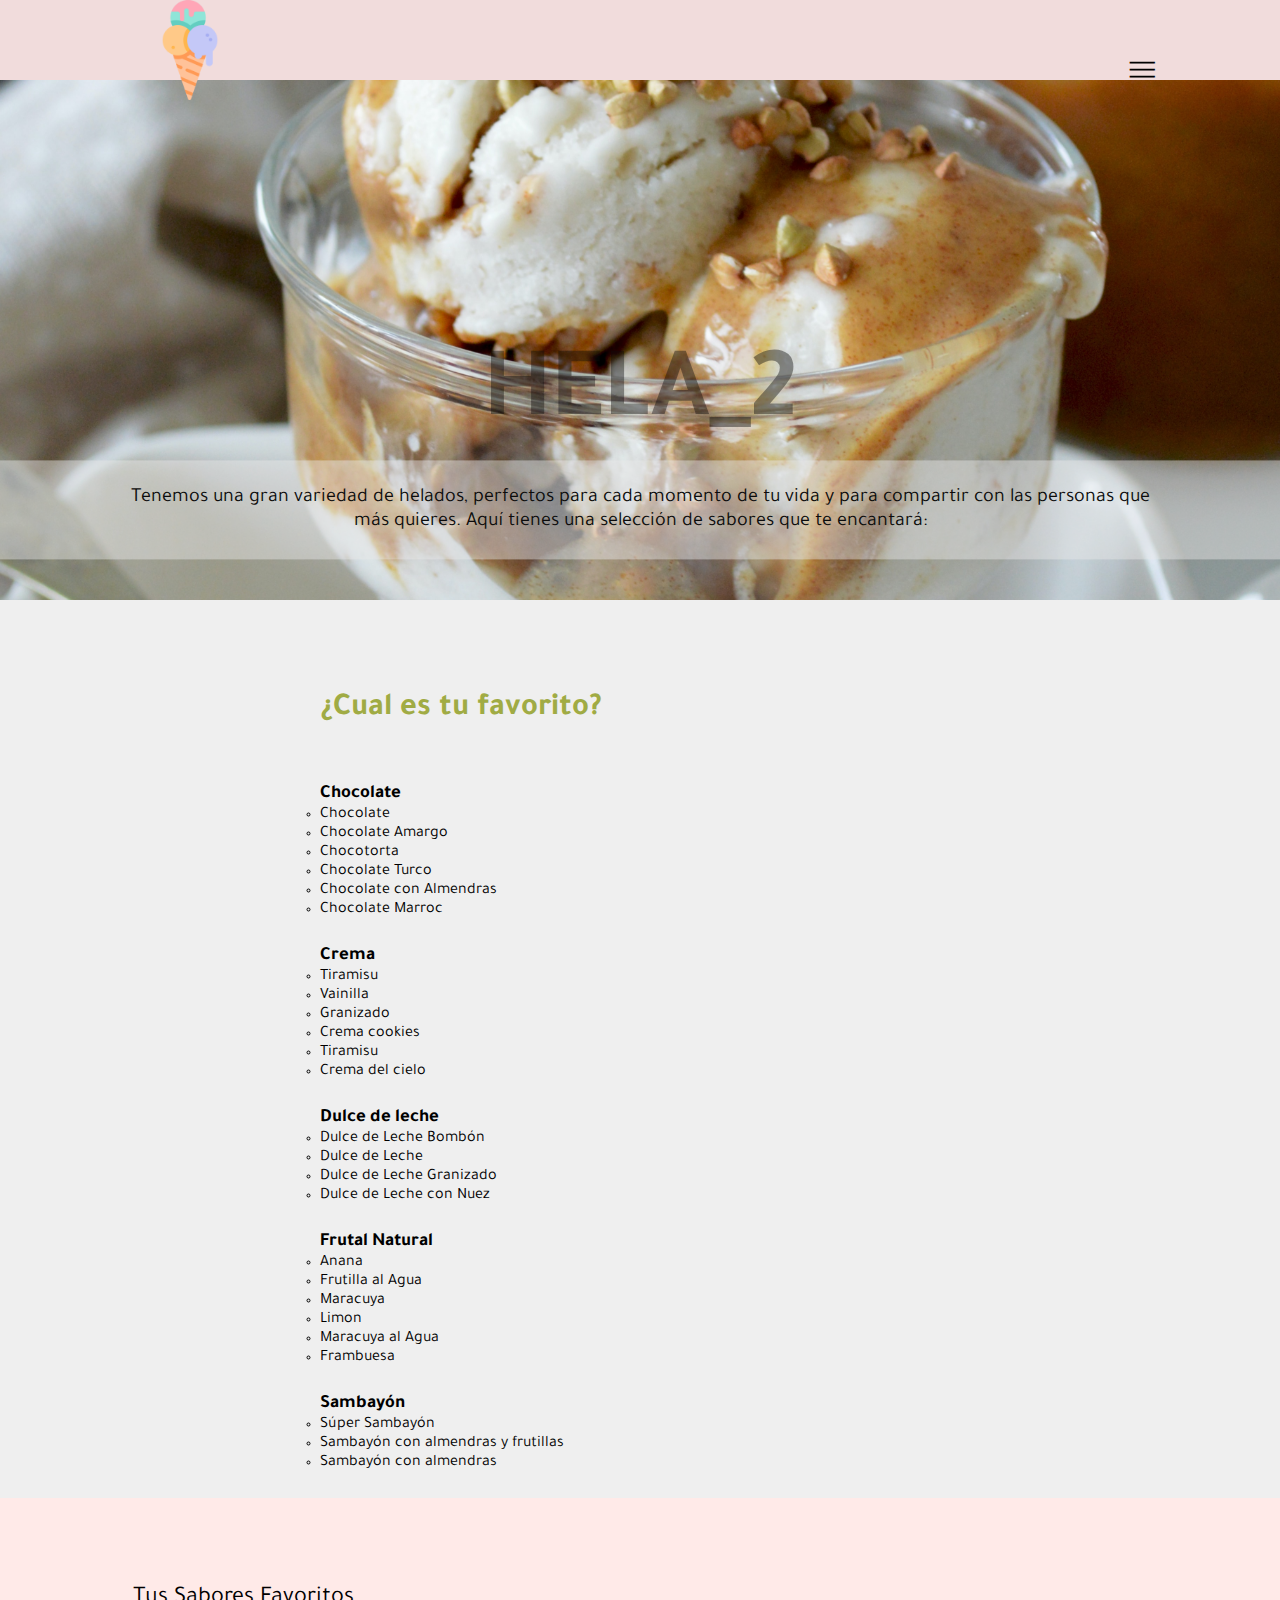
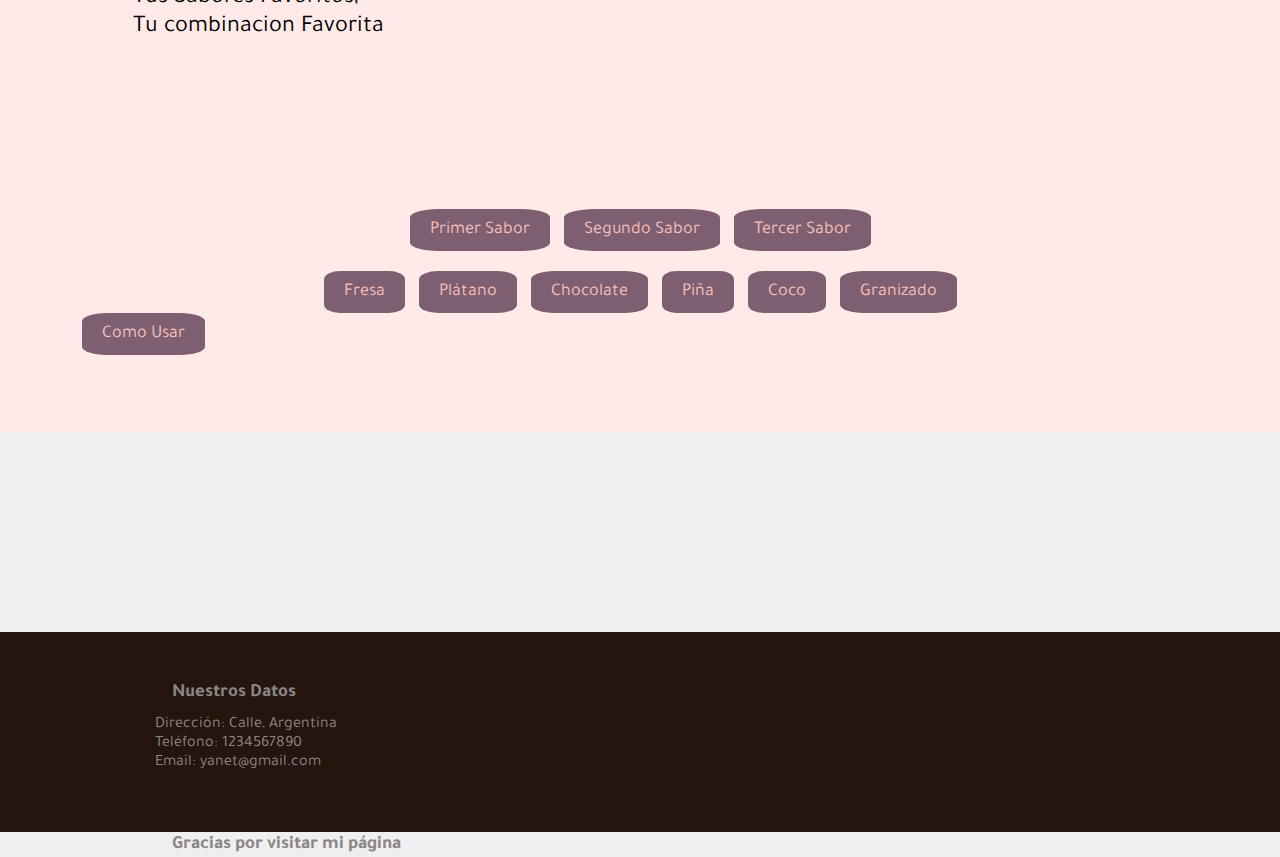
<file: pages/sabores.html>
<!DOCTYPE html>
<html lang="en">
<head>
    <meta charset="UTF-8">
    <meta http-equiv="X-UA-Compatible" content="IE=edge">
    <meta name="viewport" content="width=device-width, initial-scale=1.0">
    <title>Document</title>
    <link rel="stylesheet" href="/css/style_sabores.css">
    <link rel="stylesheet" href="/css/style.css">
    <link href="https://cdn.jsdelivr.net/npm/bootstrap@5.3.0/dist/css/bootstrap.min.css" rel="stylesheet" integrity="sha384-9ndCyUaIbzAi2FUVXJi0CjmCapSmO7SnpJef0486qhLnuZ2cdeRhO02iuK6FUUVM" crossorigin="anonymous">

</head>
<body>
    <header class="header">

        <nav>
          <div class="container">
              <div class="container-logo">
                  <img src="/img/helado4.png">
              </div>
  
              <ul class="direcciones">
                  <li class="dire"><a href="/index.html">Inicio</a></li>
                  <li class="dire"><a href="/pages/sabores.html">Sabores</a></li>
                  <li class="dire"><a href="/pages/contacto1.html">Contactos</a></li>
              </ul>
  
  
              <div class="toggle">
                  |||
              </div>
  
          </div>
  
  
        </nav>
  
  
  
        <div class="baner">
          <div class="text-overlay">
            <h1>HELA_2</h1>
            <p>Tenemos una gran variedad de helados, perfectos para cada momento de tu vida y para compartir con las personas que más quieres. Aquí tienes una selección de sabores que te encantará:</p>
          </div>
        </div>
        
        <section >
            <div CLASS="baner">
    
            </div>
          </section>
    
       
  
      </header>



   
   


<section class="todos_sabor">
    <div class="titulo_sabor">    
        <h1>¿Cual es tu favorito?

        </h1>
    </div>

    <div class="row listas">
        <div class="col-md-6">
            <h3>Chocolate</h3>
        </div>
        <div class="col-md-6">
            <ul>
                <li>Chocolate</li>
                <li>Chocolate Amargo</li>
                <li>Chocotorta</li>
                <li>Chocolate Turco </li>
                <li>Chocolate con Almendras</li>
                <li>Chocolate Marroc </li>

            </ul>
        </div>
      
</div>

<div class="row listas">
    <div class="col-md-6">
        <h3>Crema</h3>
    </div>
    <div class="col-md-6">
        <ul>
            <li>Tiramisu</li>
            <li>Vainilla</li>
            <li>Granizado</li>
            <li>Crema cookies
            </li>
            <li>Tiramisu</li>
            <li>Crema del cielo
            </li>

        </ul>
    </div>
  
</div>


<div class="row listas">
    <div class="col-md-6">
        <h3>Dulce de leche        </h3>
    </div>
    <div class="col-md-6">
        <ul>
            <li>Dulce de Leche Bombón
            </li>
            <li>Dulce de Leche
            </li>
            <li>Dulce de Leche Granizado
            </li>
            <li>Dulce de Leche con Nuez
            </li>
        </ul>
    </div>
  
</div>

<div class="row listas">
    <div class="col-md-6">
        <h3>Frutal Natural

        </h3>
    </div>
    <div class="col-md-6">
        <ul>
            <li>Anana</li>
            <li>Frutilla al Agua
            </li>
            <li>Maracuya</li>
            <li>Limon</li>
            <li>Maracuya al Agua
            </li>
            <li>Frambuesa</li>

        </ul>
    </div>
  
</div>


<div class="row listas">
    <div class="col-md-6">
        <h3>Sambayón</h3>
    </div>
    <div class="col-md-6">
        <ul>
            <li>Súper Sambayón

            </li>
            <li>Sambayón con almendras y frutillas

            </li>
            <li>Sambayón con almendras

            </li>


        </ul>
    </div>
  
</div>
</section>


<section class="juego">
    <div class="cone-text">Tus Sabores Favoritos,<br> Tu combinacion Favorita</div>

<div class="row"> 
    <div class="col-md-12">
    <div class="cone">
        <div class="level">
            <div class="ball" id="ball1"></div>
        </div>
        <div class="level">
            <div class="ball" id="ball2"></div>
            <div class="ball" id="ball3"></div>
        </div>
        <div class="level">
            <div class="ball" id="ball4"></div>
            <div class="ball" id="ball5"></div>
            <div class="ball" id="ball6"></div>
        </div>
        <div class="level">
            <div class="ball" id="ball7"></div>
            <div class="ball" id="ball8"></div>
            <div class="ball" id="ball9"></div>
            <div class="ball" id="ball10"></div>
        </div>
    </div>
</div>

<div class="todo_j">
    
    <div class="buttons">
        <button onclick="selectSabor(1)">Primer Sabor</button>
        <button onclick="selectSabor(2)">Segundo Sabor</button>
        <button onclick="selectSabor(3)">Tercer Sabor</button>
    
    </div>
    
    <div class="buttons">
        <button onclick="placeEmogi('🍓')">Fresa</button>
        <button onclick="placeEmogi('🍌')">Plátano</button>
        <button onclick="placeEmogi('🍫')">Chocolate</button>
        <button onclick="placeEmogi('p')">Piña</button>
        <button onclick="placeEmogi('C')">Coco</button>
        <button onclick="placeEmogi('G')">Granizado</button>
    
    </div>
</div>

    <button class="boron" onclick="showAlert()">Como Usar</button>
    
</section>


      <script src="/scripts/script_sabores.js"></script>
      <script src="/scripts/script.js"></script>


      <div id="footer-container"></div>

      <script>
        createFooter();
      </script>
    
</body>
</html>
</file>
<file: css/style_sabores.css>
@import url('https://fonts.googleapis.com/css2?family=Kalam&family=Tajawal&display=swap');

    *{
        padding: 0;
        margin: 0;
        box-sizing: border-box;
        list-style: circle;
        text-decoration: none;

    /* font-family: 'Kalam', cursive;
        font-family: 'Tajawal', sans-serif;*/
    }


    body {
        font-family: 'Tajawal', sans-serif;
    }

.baner{
    background-color: rgba(255, 25, 255, 0);
    background-image: url("/img/imagen6.jpg");
    background-position: center center;
    background-repeat: no-repeat;
    border-width: 0px;
    border-color: var(--awb-color3);
    border-style: solid;
    background-size: cover;
    background-attachment: fixed;
    height: calc(-10px + 30vh);
}


.todos_sabor{
    padding-left:25%;
    margin:30px 132px;
}


.juego{
    background-color: #ffeae8;
    padding: 6%;
}

.titulo_sabor{
padding-bottom: 55px;
padding-top: 90px;
color: #a0ab44;
}

.listas{
    padding-bottom: 25px;
}


.conito{
    padding-left: 18px;
}

.cone-text{
    padding:0% 2% 5% 5%;
    font-size: 35px;
}

.todo_j{
    padding-top: 60px;
}

button {
    color: #f8bfb9;
    background-color: #7e5f72;
    border: 0cm;
    border-radius: 20%;
    padding: 90px;
}

footer{
    height: 200px;
}

@media screen and (max-width: 1299px){
    .todos_sabor{
        padding:0% 25%;
        
        margin: auto;

    }
    
  
  
  }
  
  
  
  
  
  @media screen and (min-width: 1300px){
  

    
  
  
    
  }
</file>
<file: css/style.css>
@import url('https://fonts.googleapis.com/css2?family=Kalam&family=Tajawal&display=swap');


* {
  margin: 0;
  padding: 0;
  box-sizing: border-box;
  text-decoration: none;
 
  font-family: 'Kalam';
  font-family: 'Tajawal';

}

body {
  background-color: rgba(0, 0, 0, 0.061);
}


img {
  width: 100px;
}



nav {
  background-color: rgb(241, 220, 220);
  height: 80px;
  position: relative;

}

.container {
  margin: auto;
  display: flex;
  justify-content: space-between;
  max-width: 1000px;
  line-height: 80px;
  z-index: 100;
}





.container-logo{
  margin: left 20px;
  z-index: 100;
  cursor: pointer;
}

.container-logo h2{
  color: rgb(17, 10, 0);
  font-weight: 300;
  font-size: 35px;
  font-family: 'Tajawal';
  letter-spacing: 1px;
  padding: 20px;
}

.direcciones li
{
  display: inline-block;
  text-decoration: none;
}

.direcciones .dire a
{
  color: brown;
  font-size: 25px;
  margin: 0 25px;
  text-decoration: none;
}

.direcciones .dire a:hover
{
  color: rgb(46, 1, 1);
  font-size: 27px;
 
}

.direcciones .dire a:active
{
  color: rgba(230, 57, 57, 0.562);
  font-size: 27px;
 
}

.toggle {
  color: black;
  margin-right: 20px;
  font-size: 30px;
  transform: rotate(90deg);
  cursor: pointer;
  transition: .3s;
  display: none;
}

.rotate {
  transform: rotate(180deg);
}





.banner{
  position: relative;
  display: inline-block;
  background-image: url(/img/imagen7.jpg);
  height: 600px;
  background-size: cover;
  background-position: center;
  
  width: 100%;
}


.text-overlay {
  position: absolute;
  top: 50%;
  left: 50%;
  transform: translate(-50%, -50%);
  text-align: center;
  width: 100%;
}

.banner img{
  width: 100%;
  
}

.text-overlay h1 {
  color: #0c0c0c6b;
  font-size: 100px; 
}

.text-overlay p {
  color: #0c0c0c;
  font-size: 20px; 
  background-color: #e9e9e975;
  padding:2% 10%;
}










.conteainer-carousel{
  width: 450px;
  height: 300px;
  overflow: hidden;
  border-radius: 15px;

}
.parte {
  width: calc(100% / 3);
  height: 100%;
}

.parte img{
width: 500px;
height: 100%;
object-fit: cover;
border-radius: 10px;
}

.carruseles{
  width: 300%;
  height: 100%;
  display: flex;
}







.algunos_h{
  padding: 3%;
  background-color: antiquewhite;
}

.algunos_h h1{
  padding: 30px;
}



.algunos_h img{
  width: 200px;
  height: 300px;
  object-fit: cover;
  border-radius: 30%;


}



.info{
  padding:3% 20%;
  padding-top: 90px;
}

.texts {
  margin: 3px 20%;
}




.video{
  height: 300px;
  padding: 0 20%;
}

video{
  width: 80%;
  max-width: 500px;
  padding-bottom: 120px;  
  padding-top: 30px;

}



footer {
  margin-top: 200px;
  background-color: rgb(37, 21, 14);
  padding:3% 3% 3% 9%;
}


footer h3{
  color: #8b8686;
  margin: 1% 5%;

}

footer p {
  margin-left: 40px;
  color: #8b8686;

}

footer #saludo{
  padding-top: 50px;
}




































.cone {
  display: flex;
  justify-content: center;
  align-items: center;
  height: 30px;
}

.level {
  display: flex;
  justify-content: center;
}

.ball {
  font-size: 24px;
  margin: 5px;
  visibility: hidden;
}

.cone-text {
  font-size: 24px;
  margin-top: 10px;
}

.buttons {
  text-align: center;
  margin-top: 20px;
}

button {
  font-size: 18px;
  padding: 10px 20px;
  margin: 0 5px;
}

.cono_helado{
  padding-left: 500px;
  font-weight: 100;
}


















@media screen and (max-width: 1299px){
  .toggle{
    display: inline-block;
  }

  .direcciones{
    position: absolute;
    background-color: rgb(238, 238, 238);
    display: flex;
    flex-direction: column;
    text-align: center;
    overflow: hidden;
    height: calc(100vh - 80px);
    width: 100%;
    z-index: 1;
    top: -190vh;
    transition: .5s;

  }

  .active{
    top: 80px;
  }


  
  

  
  .algunos_h h1{
    padding: 30px;
  }
  
  
  
  .algunos_h img{
    width: 300px;
    height: 300px;
    margin:2% 15%;
    object-fit: cover;
    border-radius: 100%;
  
  
  }

}





@media screen and (min-width: 1300px){




  .algunos_h{
    padding-right: 30px;

  
  }
  
  .algunos_h h1{
    padding: 30px;
  }
  
  
  
  .algunos_h img{
    width: 300px;
    height: 300px;
    object-fit: cover;
    border-radius: 100%;
  
  
  }
  
}
</file>
